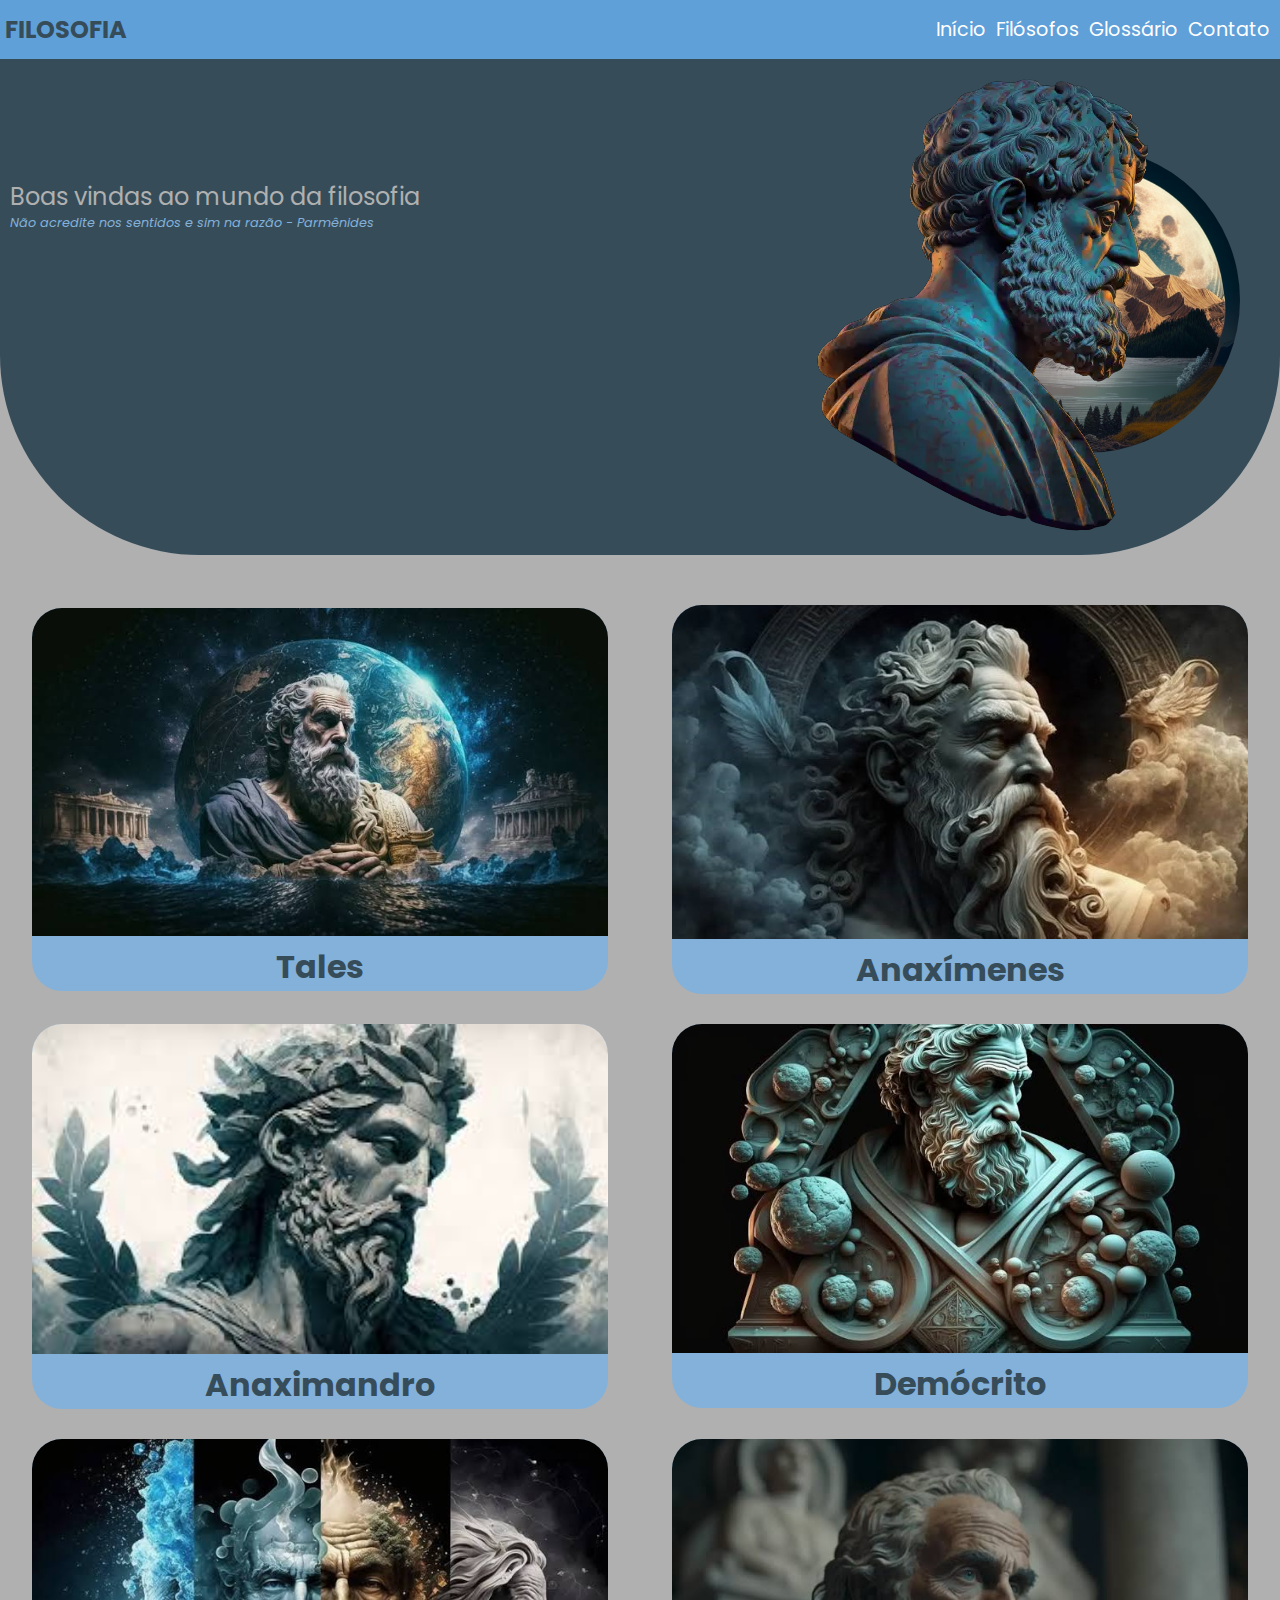
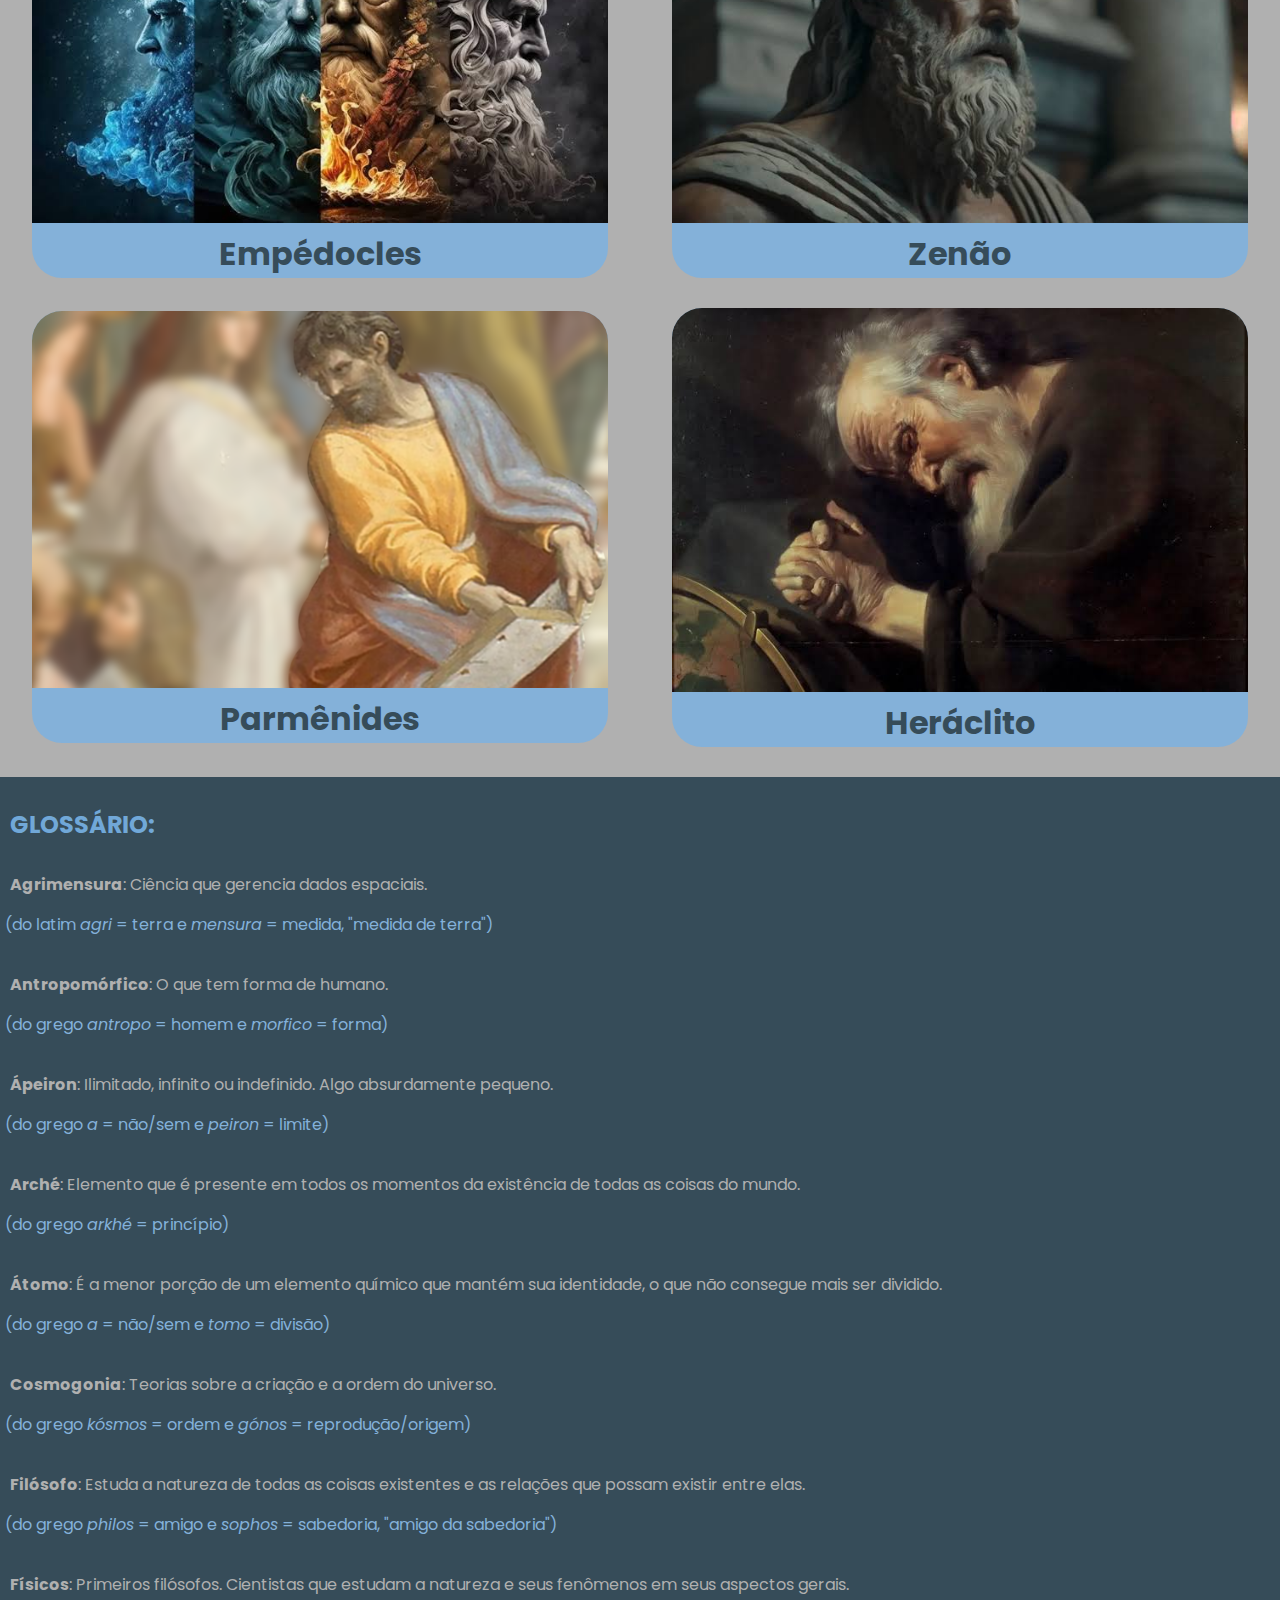
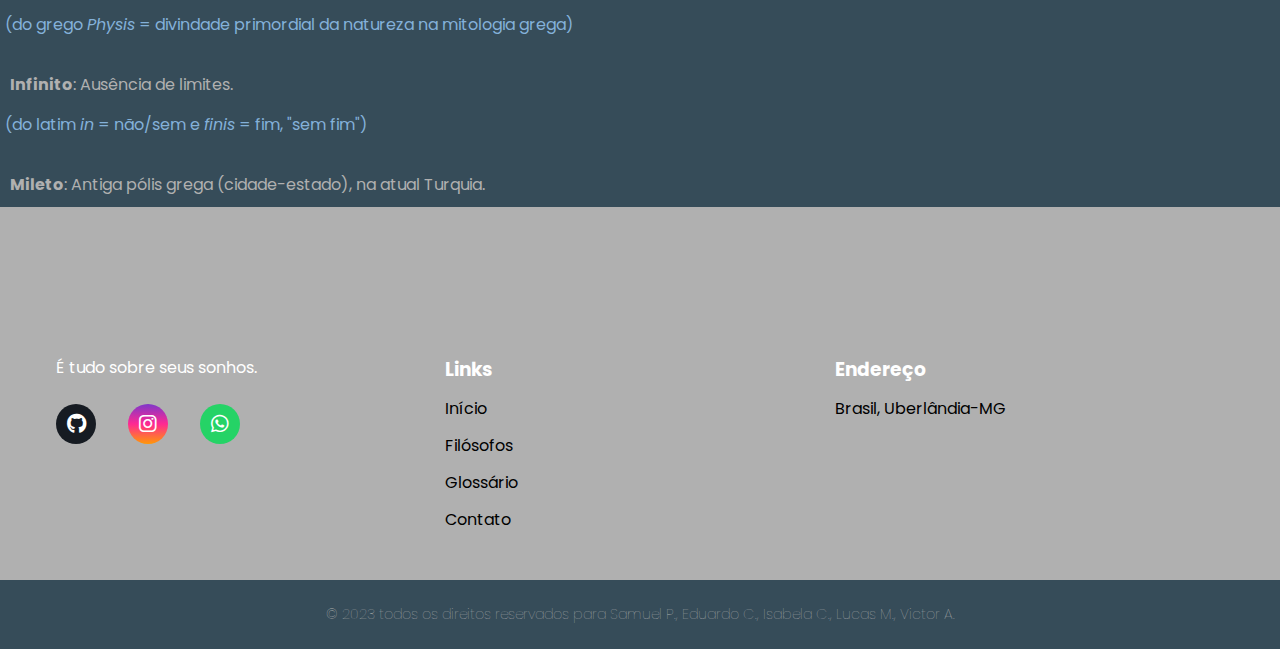
<file: index.html>
<!DOCTYPE html>
<html lang="pt-br">

<head>
    <meta charset="UTF-8">
    <meta name="author"
        content="Eduardo Carvalho Valadão, Isabela Cunha Silva, Lucas Matheus de Oliveira Barbosa, Samuel Prado Soares, Victor Afonso Fernandes">
    <meta name="generator" content="Visual Studio Code, Github">
    <meta name="keywords" content="filosofia, educação, pensadores, web design, criatividade">
    <meta name="viewport" content="width=device-width, initial-scale=1.0">
    <meta http-equiv="X-UA-Compatible" content="IE=edge">
    <link rel="stylesheet" href="https://cdnjs.cloudflare.com/ajax/libs/font-awesome/6.2.1/css/all.min.css">
    <title>Filosofia</title>
    <!--Atividade trimestral de Filosofia - 1º trimestre-->
    <!--2º ano do EM - Técnico em Desenvolvimento de Sitemas - IFTM Uberlândia Centro-->
    <link rel="stylesheet" type="text/css" href="assets\style\style.css">
    <script src="assets/js/js.js"></script>
</head>

<body>
    <nav class="nav">

        <ul class="navbar">
            <div class="title">
               <a class="a" href="#"> <h1 class="top-title">Filosofia</h1></a>
            </div>
            <div class="itens">
                <li><a onclick="btnNo()" class="link" href="#">Início</a></li>
                <li><a onclick="btnNo()" class="link link1" href="#caixaM">Filósofos</a></li>
                <li><a onclick="btnNo()" class="link link2" href="#glos">Glossário</a></li>
                <li><a onclick="btnNo()" class="link link2" href="#contato">Contato</a></li>
            </div>
            <div class="btnMub" id="btnMub" onclick="test()">

                <span class="linha1 "></span>
                <span class="linha2 "></span>
                <span class="linha3 "></span>
            </div>
        </ul>
    </nav>
    <div class="tl1">
        <div class="mgh">
            <div class="p">
                <p class="p1">Boas vindas ao mundo da filosofia</p>
                <p class="p2">Não acredite nos sentidos e sim na razão - Parmênides</p>
            </div>
            <img class="imgb"
                src="assets/img/arduk_hyper_realistic_full_moon_landscape_03063058-bdfb-4fce-b659-af7af54316f5.png"
                alt="">
            <img class="imga" src="assets/img/aristoteles.webp" alt="">
        </div>

    </div>
    <div class="caixaM" id="caixaM">
        <div class="caixa" id="tales">
            <a class="a" href="tales.html">
                <img class="cm" src="assets/img/tales.jfif" alt="Tales">
                <h1 class="fm">Tales</h1>
            </a>
        </div>
        <div class="caixa" id="anaximenes">
            <a class="a" href="anaximenes.html">
                <img class="cm" src="assets/img/anaxímenes.jfif" alt="Anaxímenes">
                <h1 class="fm">Anaxímenes</h1>
            </a>
        </div>
        <div class="caixa" id="anaximandro">
            <a class="a" href="Anaximandro.html">
                <img class="cm" src="assets/img/anaximandro.jfif" alt="Anaximandro">
                <h1 class="fm">Anaximandro</h1>
            </a>
        </div>
        <div class="caixa" id="demócrito">
            <a class="a" href="Demócrito.html">
                <img class="cm" src="assets/img/demócrito.jfif" alt="Demócrito">
                <h1 class="fm">Demócrito</h1>
            </a>
        </div>
        <div class="caixa" id="empédocles">
            <a class="a" href="empedocles.html">
                <img class="cm" src="assets/img/empédocles.jfif" alt="Empédocles">
                <h1 class="fm">Empédocles</h1>
            </a>
        </div>
        <div class="caixa" id="zenão">
            <a class="a" href="zenao.html">
                <img class="cm" src="assets/img/zenão.jfif" alt="Zenão">
                <h1 class="fm">Zenão</h1>
            </a>
        </div>
        <div class="caixa" id="parmenides">
            <a class="a" href="parmenides.html">
                <img class="cm" src="assets/img/parmênides.png" alt="Parmênides">
                <h1 class="fm">Parmênides</h1>
            </a>
        </div>
        <div class="caixa" id="heráclito">
            <a class="a" href="heraclito.html">
                <img class="cm" src="assets/img/heráclito.jfif" alt="Heráclito">
                <h1 class="fm">Heráclito</h1>
            </a>
        </div>
    </div>
    <div class="dg" id="glos">


        <h1
            style="padding-left: 10px; font-size: 1.5rem; color: var(--color-azul-30); text-transform: uppercase; text-align: left; margin-top: 30px;">
            Glossário:</h1>
        <p class="ps">
            <b>Agrimensura</b>: Ciência que gerencia dados espaciais.
        </p>
        <p class="ps2">
            (do latim <i>agri</i> = terra e <i>mensura</i> = medida, "medida de terra")
        </p>
        <p class="ps">
            <b>Antropomórfico</b>: O que tem forma de humano.
        </p>
        <p class="ps2">
            (do grego <i>antropo</i> = homem e <i>morfico</i> = forma)
        </p>
        <p class="ps">
            <b>Ápeiron</b>: Ilimitado, infinito ou indefinido. Algo absurdamente pequeno.
        </p>
        <p class="ps2">
            (do grego <i>a</i> = não/sem e <i>peiron</i> = limite)
        </p>
        <p class="ps">
            <b>Arché</b>: Elemento que é presente em todos os momentos da existência de todas as coisas do mundo.
        </p>
        <p class="ps2">
            (do grego <i>arkhé</i> = princípio)
        </p>
        <p class="ps">
            <b>Átomo</b>: É a menor porção de um elemento químico que mantém sua identidade, o que não consegue mais ser
            dividido.
        </p>
        <p class="ps2">
            (do grego <i>a</i> = não/sem e <i>tomo</i> = divisão)
        </p>
        <p class="ps">
            <b>Cosmogonia</b>: Teorias sobre a criação e a ordem do universo.
        </p>
        <p class="ps2">
            (do grego <i>kósmos</i> = ordem e <i>gónos</i> = reprodução/origem)
        </p>
        <p class="ps">
            <b>Filósofo</b>: Estuda a natureza de todas as coisas existentes e as relações que possam existir entre
            elas.
        </p>
        <p class="ps2">
            (do grego <i>philos</i> = amigo e <i>sophos</i> = sabedoria, "amigo da sabedoria")
        </p>
        <p class="ps">
            <b>Físicos</b>: Primeiros filósofos. Cientistas que estudam a natureza e seus fenômenos em seus aspectos
            gerais.
        </p>
        <p class="ps2">
            (do grego <i>Physis</i> = divindade primordial da natureza na mitologia grega)
        </p>
        <p class="ps">
            <b>Infinito</b>: Ausência de limites.
        </p>
        <p class="ps2">
            (do latim <i>in</i> = não/sem e <i>finis</i> = fim, "sem fim")
        </p>
        <p class="ps">
            <b>Mileto</b>: Antiga pólis grega (cidade-estado), na atual Turquia.
        </p>
    </div>
    <footer id="contato">
        <div id="footer_content">
            <div class="footer_contacts">

                <p>É tudo sobre seus sonhos.</p>

                <div id="footer_social_media">
                    <a href="https://github.com/Samuel-Prado" class="footer-link" id="github">
                        <i class="fa-brands fa-github" style="color: #ffffff;"></i>
                    </a>

                    <a href="https://ig.me/j/AbY36HsPwIRBtWc5/" class="footer-link" id="instagram">
                        <i class="fa-brands fa-instagram"></i>
                    </a>

                    <a href="https://chat.whatsapp.com/DSLvj0KkAowEkl9tjdg06x" class="footer-link" id="whatsapp">
                        <i class="fa-brands fa-whatsapp"></i>
                    </a>
                </div>
            </div>

            <ul class="footer-list">
                <li>
                    <h3>Links</h3>
                </li>
                <li>
                    <a href="#" class="footer-link">Início</a>
                </li>
                <li>
                    <a href="#caixaM" class="footer-link">Filósofos</a>
                </li>
                <li>
                    <a href="#glos" class="footer-link">Glossário</a>
                </li>
                <li>
                    <a href="#contato" class="footer-link">Contato</a>
                </li>
            </ul>

            <ul class="footer-list">
                <li>
                    <h3>Endereço</h3>
                </li>
                <li>
                    <a href="https://maps.app.goo.gl/xYEbw4TyGw29Rt1A8" class="footer-link">Brasil, Uberlândia-MG</a>
                </li>
            </ul>

        </div>
        <div id="input_group">
        </div>

        <div id="footer_copyright">
            &#169
            2023 todos os direitos reservados para Samuel P., Eduardo C., Isabela C., Lucas M., Victor A.
        </div>
    </footer>
</body>

</html>
</file>
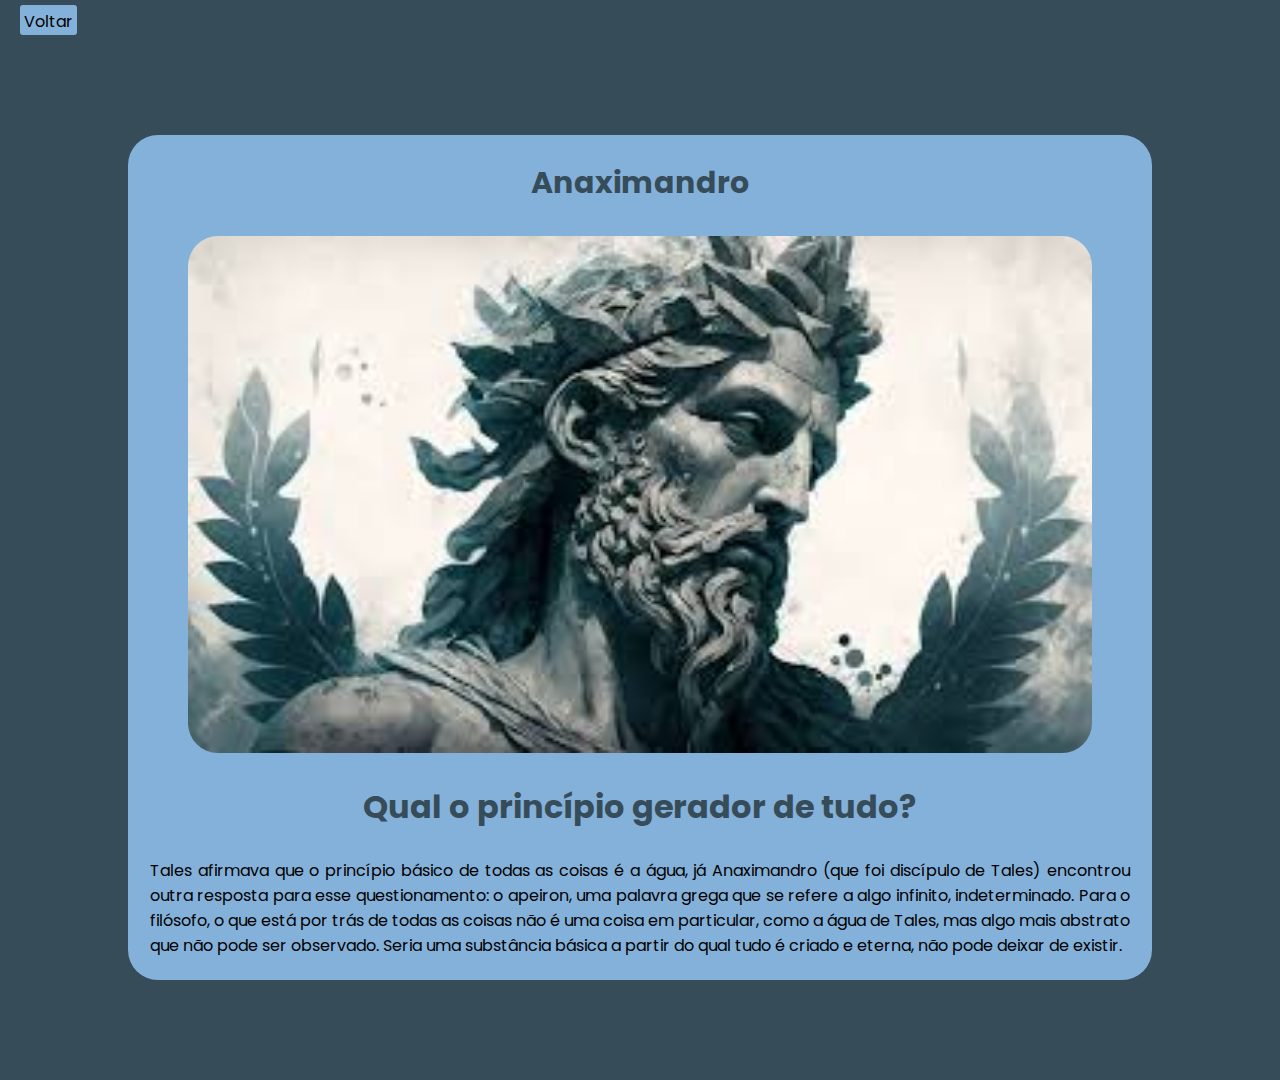
<file: Anaximandro.html>
<!DOCTYPE html>
<html lang="pt-br">

<head>
    <meta charset="UTF-8">
    <meta name="author"
        content="Eduardo Carvalho Valadão, Isabela Cunha Silva, Lucas Matheus de Oliveira Barbosa, Samuel Prado Soares, Victor Afonso Fernandes">
    <meta name="generator" content="Visual Studio Code, Github">
    <meta name="keywords" content="filosofia, educação, pensadores, web design, criatividade">
    <meta name="viewport" content="width=device-width, initial-scale=1.0">
    <meta http-equiv="X-UA-Compatible" content="IE=edge">
    <title>Filosofia</title>
    <!--Atividade trimestral de Filosofia - 1º trimestre-->
    <!--2º ano do EM - Técnico em Desenvolvimento de Sitemas - IFTM Uberlândia Centro-->
    <style>

        @import url('https://fonts.googleapis.com/css2?family=Poppins:wght@100;300;400&display=swap');

        * {
            margin: 0;
            padding: 0;
            font-family: 'Poppins', sans-serif;
            box-sizing: border-box;
        }
        
        :root {
            --cinza: #E0E0E0;
            --color-azul-100: #364c59;
            --color-azul-10: #84b1d9;
            --color-azul-30: #71A8D8;
            --color-azul-50: #5fa0d9;
        }
        body {
            background-color: var(--color-azul-100);
        }

        .top-title {
            font-size: 1.5rem;
            color: var(--color-azul-100);
            text-transform: uppercase;
        }

        section.container {
            display: flex;
            flex-direction: column;
            justify-content: center;
            background-color: var(--color-azul-10);
            max-width: 80%;
            min-width: 280px;
            padding: 10px;
            margin: 100px auto;
            border-radius: 30px;
        }

        .container div {
            width: 100%;
        }

        .container p {
            padding: 12px;
            text-align: justify;
        }

        .container .container-top .filo-name, .container .t2 {
            text-align: center;
            margin: 15px;
            color: var(--color-azul-100);
        }

        .filo-name {
            font-size: 30px;
        }

        .container-top {
            display: flex;
            flex-direction: column;
            justify-content: center;
        }

        .container .container-top img {
            width: 90%;
            margin: 15px auto;
            border-radius: 30px;
        }

        #tback {
            margin: 5px 20px;
            float: left;
            background-color: var(--color-azul-10);
            border-radius: 3px;
            border: none;
            padding: 4px;
            height: 30px;
            font-size: 1rem;
            transition: all .5s ease-in-out;
        }
        #tback:hover {
            opacity: .7;
        }


    </style>
    <script>
        function turnBack() {
            location.replace('https://samuel-prado.github.io/Trabalho-F/#anaximandro');
        }
    </script>
</head>
<body>
    <div class="falsebar">
            <form>
                <input id="tback" type="button" value="Voltar" onclick="turnBack()">
            </form>
            <h1 class="top-title">Filosofia</h1>
    </div>
    
    <section class="container">
        <div class="container-top">  
            <h1 class="filo-name">Anaximandro</h1>
            <img src="assets/img/anaximandro.jfif" alt="Anaximandro">
        </div>
        <div class="container-body">
            <h1 class="t2">Qual o princípio gerador de tudo?</h1>
            <p class="txt">
                Tales afirmava que o princípio básico de todas as coisas é a água, já Anaximandro (que foi discípulo de Tales)
                encontrou outra resposta para esse questionamento: o apeiron, uma palavra grega que se refere a algo infinito,
                indeterminado.
                Para o filósofo, o que está por trás de todas as coisas não é uma coisa em particular, como a água de Tales, mas
                algo mais abstrato que não pode ser observado. Seria uma substância básica a partir do qual tudo é criado e
                eterna, não pode deixar de existir.
            </p>
        </div>
    </section>
    
</body>
</html>
</file>
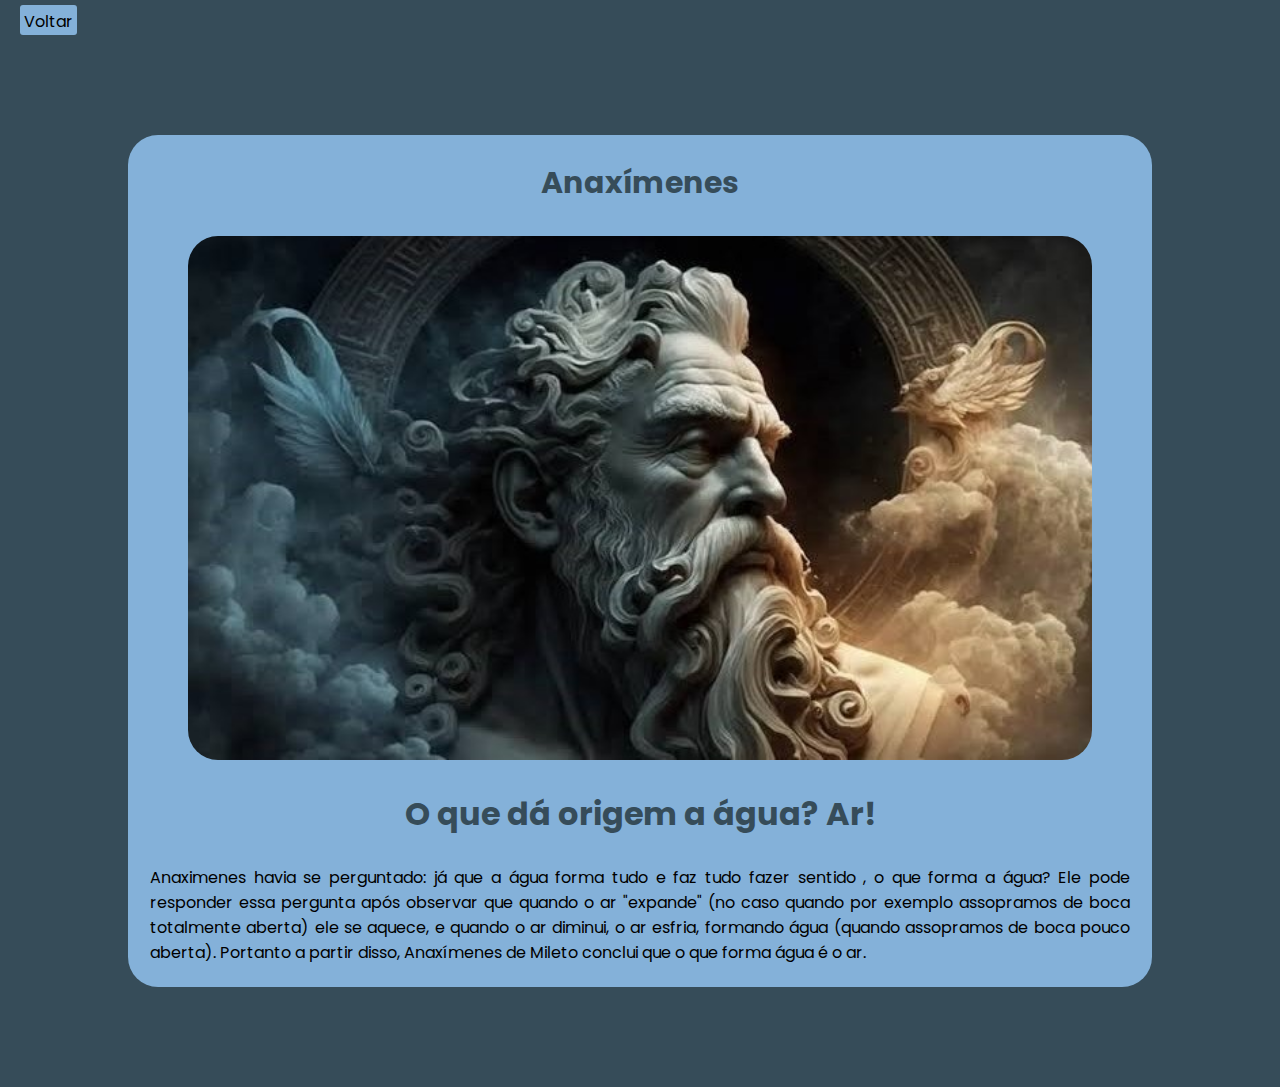
<file: anaximenes.html>
<!DOCTYPE html>
<html lang="pt-br">

<head>
    <meta charset="UTF-8">
    <meta name="author"
        content="Eduardo Carvalho Valadão, Isabela Cunha Silva, Lucas Matheus de Oliveira Barbosa, Samuel Prado Soares, Victor Afonso Fernandes">
    <meta name="generator" content="Visual Studio Code, Github">
    <meta name="keywords" content="filosofia, educação, pensadores, web design, criatividade">
    <meta name="viewport" content="width=device-width, initial-scale=1.0">
    <meta http-equiv="X-UA-Compatible" content="IE=edge">
    <title>Filosofia</title>
    <!--Atividade trimestral de Filosofia - 1º trimestre-->
    <!--2º ano do EM - Técnico em Desenvolvimento de Sitemas - IFTM Uberlândia Centro-->
    <style>
        @import url('https://fonts.googleapis.com/css2?family=Poppins:wght@100;300;400&display=swap');

        * {
            margin: 0;
            padding: 0;
            font-family: 'Poppins', sans-serif;
            box-sizing: border-box;
        }

        :root {
            --cinza: #E0E0E0;
            --color-azul-100: #364c59;
            --color-azul-10: #84b1d9;
            --color-azul-30: #71A8D8;
            --color-azul-50: #5fa0d9;
        }

        body {
            background-color: var(--color-azul-100);
        }

        .top-title {
            font-size: 1.5rem;
            color: var(--color-azul-100);
            text-transform: uppercase;
        }

        section.container {
            display: flex;
            flex-direction: column;
            justify-content: center;
            background-color: var(--color-azul-10);
            max-width: 80%;
            min-width: 280px;
            padding: 10px;
            margin: 100px auto;
            border-radius: 30px;
        }

        .container div {
            width: 100%;
        }

        .container p {
            padding: 12px;
            text-align: justify;
        }

        .container .container-top .filo-name,
        .container .t2 {
            text-align: center;
            margin: 15px;
            color: var(--color-azul-100);
        }

        .filo-name {
            font-size: 30px;
        }

        .container-top {
            display: flex;
            flex-direction: column;
            justify-content: center;
        }

        .container .container-top img {
            width: 90%;
            margin: 15px auto;
            border-radius: 30px;
        }

        #tback {
            margin: 5px 20px;
            float: left;
            background-color: var(--color-azul-10);
            border-radius: 3px;
            border: none;
            padding: 4px;
            height: 30px;
            font-size: 1rem;
            transition: all .5s ease-in-out;
        }
        #tback:hover {
            opacity: .7;
        }
        
    </style>
    <script>
        function turnBack() {
            location.replace('https://samuel-prado.github.io/Trabalho-F/#anaximenes');
        }
    </script>
</head>

<body>
    <div class="falsebar">
        <form>
            <input id="tback" type="button" value="Voltar" onclick="turnBack()">
        </form>
        <h1 class="top-title">Filosofia</h1>
    </div>

    <section class="container">
        <div class="container-top">
            <h1 class="filo-name">Anaxímenes</h1>
            <img src="assets/img/anaxímenes.jfif" alt="Anaxímenes">
        </div>
        <div class="container-body">
            <h1 class="t2">O que dá origem a água? Ar!</h1>
            <p class="txt">
                Anaximenes havia se perguntado: já que a água forma tudo e faz tudo fazer sentido
                , o que forma a água? Ele pode responder essa pergunta após observar que quando o ar "expande"
                (no caso quando por exemplo assopramos de boca totalmente aberta) ele se aquece, e quando o ar diminui,
                o ar esfria, formando água (quando assopramos de boca pouco aberta). Portanto a partir disso, Anaxímenes
                de Mileto
                conclui que o que forma água é o ar.
            </p>
        </div>
    </section>
</body>

</html>
</file>
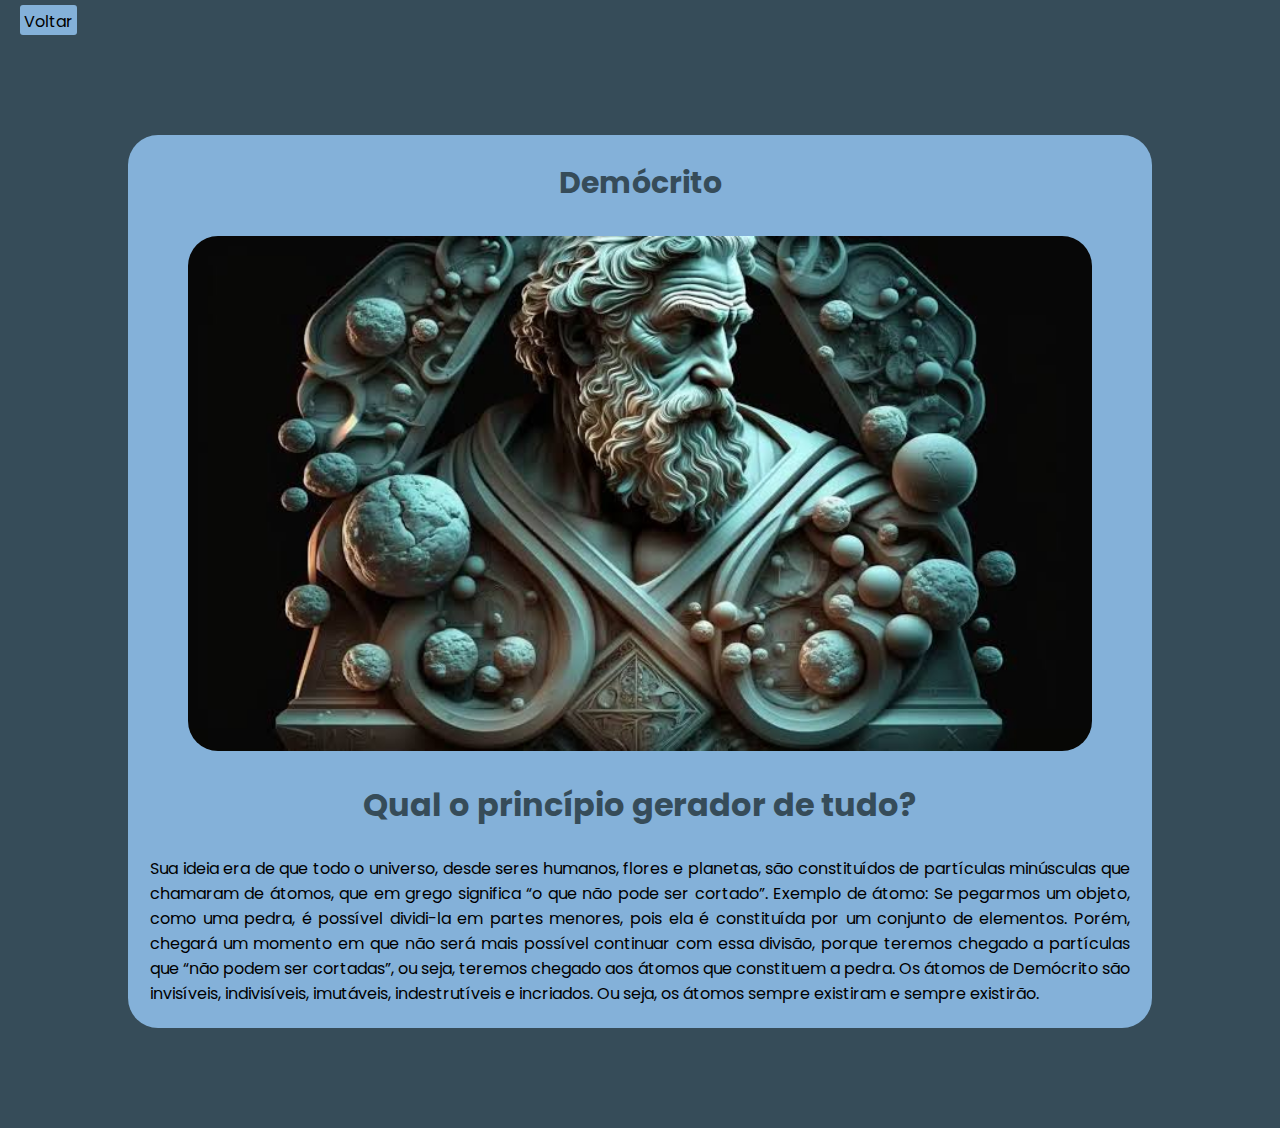
<file: Demócrito.html>
<!DOCTYPE html>
<html lang="pt-br">

<head>
    <meta charset="UTF-8">
    <meta name="author"
        content="Eduardo Carvalho Valadão, Isabela Cunha Silva, Lucas Matheus de Oliveira Barbosa, Samuel Prado Soares, Victor Afonso Fernandes">
    <meta name="generator" content="Visual Studio Code, Github">
    <meta name="keywords" content="filosofia, educação, pensadores, web design, criatividade">
    <meta name="viewport" content="width=device-width, initial-scale=1.0">
    <meta http-equiv="X-UA-Compatible" content="IE=edge">
    <title>Filosofia</title>
    <!--Atividade trimestral de Filosofia - 1º trimestre-->
    <!--2º ano do EM - Técnico em Desenvolvimento de Sitemas - IFTM Uberlândia Centro-->
    <style>

        @import url('https://fonts.googleapis.com/css2?family=Poppins:wght@100;300;400&display=swap');

        * {
            margin: 0;
            padding: 0;
            font-family: 'Poppins', sans-serif;
            box-sizing: border-box;
        }
        
        :root {
            --cinza: #E0E0E0;
            --color-azul-100: #364c59;
            --color-azul-10: #84b1d9;
            --color-azul-30: #71A8D8;
            --color-azul-50: #5fa0d9;
        }
        body {
            background-color: var(--color-azul-100);
        }

        .top-title {
            font-size: 1.5rem;
            color: var(--color-azul-100);
            text-transform: uppercase;
        }

        section.container {
            display: flex;
            flex-direction: column;
            justify-content: center;
            background-color: var(--color-azul-10);
            max-width: 80%;
            min-width: 280px;
            padding: 10px;
            margin: 100px auto;
            border-radius: 30px;
        }

        .container div {
            width: 100%;
        }

        .container p {
            padding: 12px;
            text-align: justify;
        }

        .container .container-top .filo-name, .container .t2 {
            text-align: center;
            margin: 15px;
            color: var(--color-azul-100);
        }

        .filo-name {
            font-size: 30px;
        }

        .container-top {
            display: flex;
            flex-direction: column;
            justify-content: center;
        }

        .container .container-top img {
            width: 90%;
            margin: 15px auto;
            border-radius: 30px;
        }

        #tback {
            margin: 5px 20px;
            float: left;
            background-color: var(--color-azul-10);
            border-radius: 3px;
            border: none;
            padding: 4px;
            height: 30px;
            font-size: 1rem;
            transition: all .5s ease-in-out;
        }
        #tback:hover {
            opacity: .7;
        }

    </style>
    <script>
        function turnBack() {
            location.replace('https://samuel-prado.github.io/Trabalho-F/#demócrito');
        }
    </script>
</head>
<body>
    <div class="falsebar">
            <form>
                <input id="tback" type="button" value="Voltar" onclick="turnBack()">
            </form>
            <h1 class="top-title">Filosofia</h1>
    </div>

    <section class="container">
        <div class="container-top">
            <div class="t1">
                <h1 class="filo-name">Demócrito</h1>
            </div>
            <img src="assets/img/demócrito.jfif" alt="Demócrito">
        </div>
        <div class="container-body">
            <h1 class="t2">Qual o princípio gerador de tudo?</h1>
            <p class="txt">
                Sua ideia era de que todo o universo, desde seres humanos, flores e planetas, são constituídos de partículas minúsculas que chamaram de átomos, que em grego significa “o que não pode ser cortado”.
                Exemplo de átomo: Se pegarmos um objeto, como uma pedra, é possível dividi-la em partes menores, pois ela é constituída por um conjunto de elementos. Porém, chegará um momento em que não será mais possível continuar com essa divisão, porque teremos chegado a partículas que “não podem ser cortadas”, ou seja, teremos chegado aos átomos que constituem a pedra.
                Os átomos de Demócrito são invisíveis, indivisíveis, imutáveis, indestrutíveis e incriados. Ou seja, os átomos sempre existiram e sempre existirão. 
            </p>
        </div>
    </section>
    
</body>
</html>
</file>
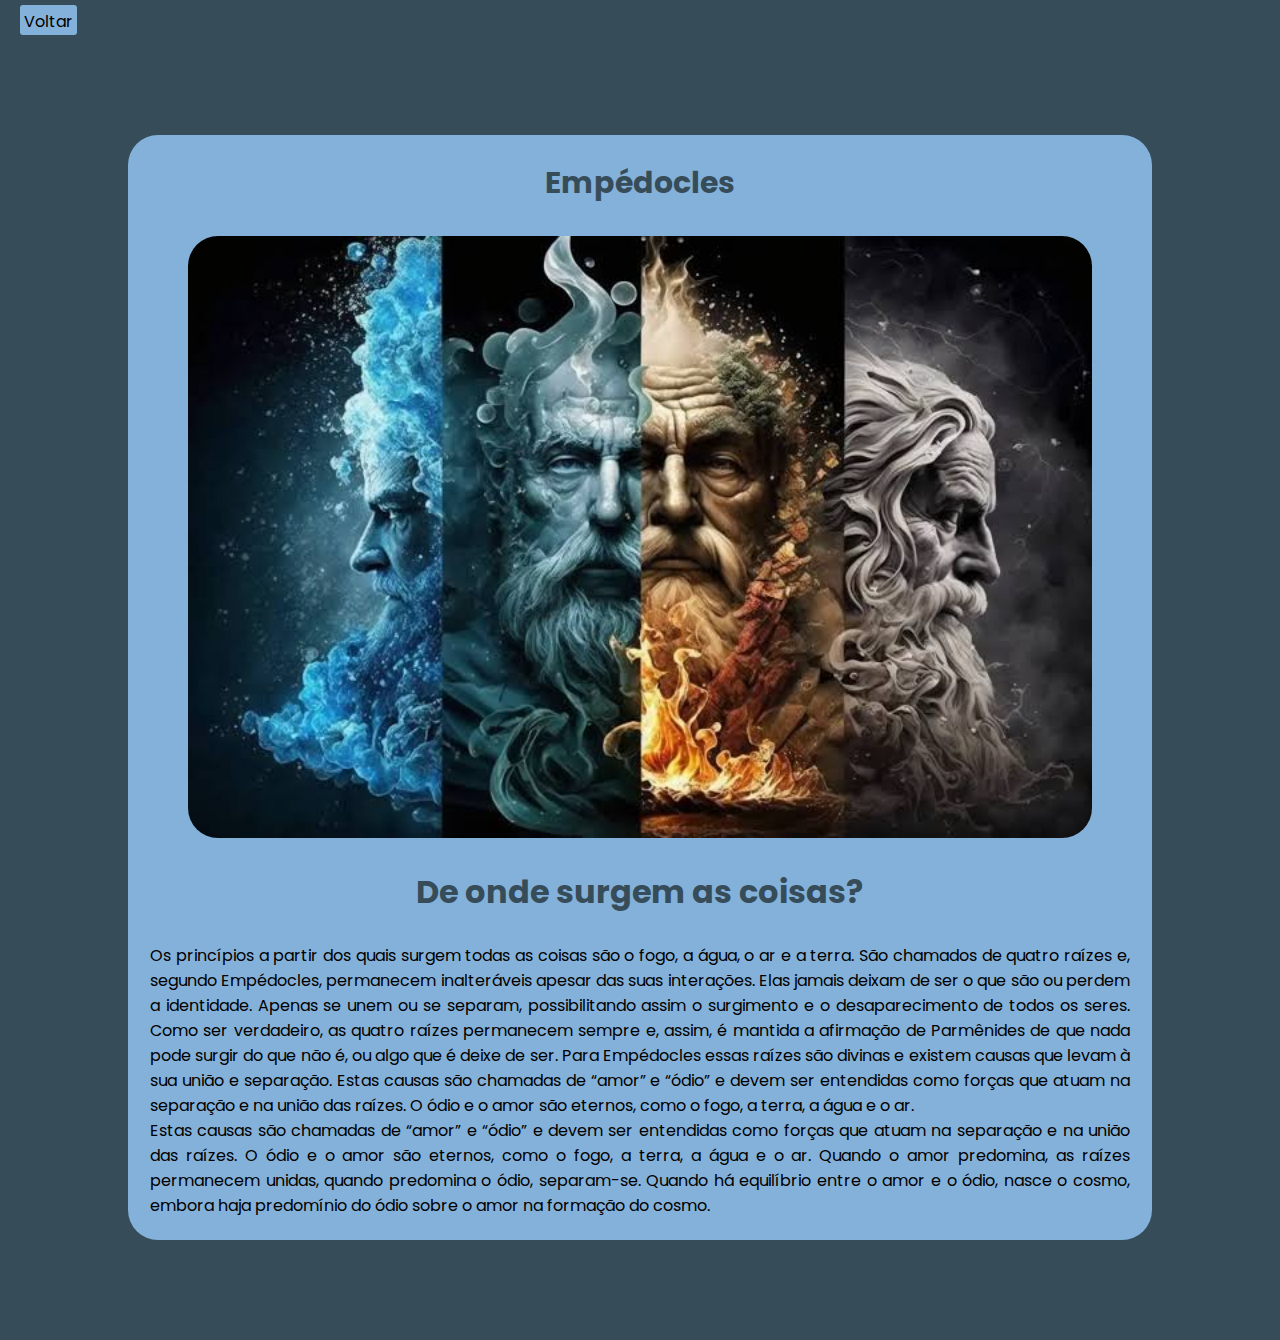
<file: empedocles.html>
<!DOCTYPE html>
<html lang="pt-br">

<head>
    <meta charset="UTF-8">
    <meta name="author"
        content="Eduardo Carvalho Valadão, Isabela Cunha Silva, Lucas Matheus de Oliveira Barbosa, Samuel Prado Soares, Victor Afonso Fernandes">
    <meta name="generator" content="Visual Studio Code, Github">
    <meta name="keywords" content="filosofia, educação, pensadores, web design, criatividade">
    <meta name="viewport" content="width=device-width, initial-scale=1.0">
    <meta http-equiv="X-UA-Compatible" content="IE=edge">
    <title>Filosofia</title>
    <!--Atividade trimestral de Filosofia - 1º trimestre-->
    <!--2º ano do EM - Técnico em Desenvolvimento de Sitemas - IFTM Uberlândia Centro-->
    <style>

        @import url('https://fonts.googleapis.com/css2?family=Poppins:wght@100;300;400&display=swap');

        * {
            margin: 0;
            padding: 0;
            font-family: 'Poppins', sans-serif;
            box-sizing: border-box;
        }
        
        :root {
            --cinza: #E0E0E0;
            --color-azul-100: #364c59;
            --color-azul-10: #84b1d9;
            --color-azul-30: #71A8D8;
            --color-azul-50: #5fa0d9;
        }
        body {
            background-color: var(--color-azul-100);
        }

        .top-title {
            font-size: 1.5rem;
            color: var(--color-azul-100);
            text-transform: uppercase;
        }

        section.container {
            display: flex;
            flex-direction: column;
            justify-content: center;
            background-color: var(--color-azul-10);
            max-width: 80%;
            min-width: 280px;
            padding: 10px;
            margin: 100px auto;
            border-radius: 30px;
        }

        .container div {
            width: 100%;
        }

        .container p {
            padding: 12px;
            text-align: justify;
        }

        .container .container-top .filo-name, .container .t2 {
            text-align: center;
            margin: 15px;
            color: var(--color-azul-100);
        }

        .filo-name {
            font-size: 30px;
        }

        .container-top {
            display: flex;
            flex-direction: column;
            justify-content: center;
        }

        .container .container-top img {
            width: 90%;
            margin: 15px auto;
            border-radius: 30px;
        }

        #tback {
            margin: 5px 20px;
            float: left;
            background-color: var(--color-azul-10);
            border-radius: 3px;
            border: none;
            padding: 4px;
            height: 30px;
            font-size: 1rem;
            transition: all .5s ease-in-out;
        }
        #tback:hover {
            opacity: .7;
        }

    </style>
    <script>
        function turnBack() {
            location.replace('https://samuel-prado.github.io/Trabalho-F/#empédocles');
        }
    </script>
</head>
<body>
    <div class="falsebar">
            <form>
                <input id="tback" type="button" value="Voltar" onclick="turnBack()">
            </form>
            <h1 class="top-title">Filosofia</h1>
    </div>
    
    <section class="container">
        <div class="container-top">  
            <h1 class="filo-name">Empédocles</h1>
            <img src="assets/img/empédocles.jfif" alt="Empédocles">
        </div>
        <div class="container-body">
            <h1 class="t2">De onde surgem as coisas?</h1>
            <p class="txt">
                Os princípios a partir dos quais surgem todas as coisas são o fogo, a água, o ar e a terra. São
                chamados de quatro raízes e, segundo Empédocles, permanecem inalteráveis apesar das suas interações.
                Elas jamais deixam de ser o que são ou perdem a identidade. Apenas se unem ou se separam,
                possibilitando assim o surgimento e o desaparecimento de todos os seres.
                Como ser verdadeiro, as quatro raízes permanecem sempre e, assim, é mantida a afirmação de
                Parmênides de que nada pode surgir do que não é, ou algo que é deixe de ser. Para Empédocles
                essas raízes são divinas e existem causas que levam à sua união e separação.
                Estas causas são chamadas de “amor” e “ódio” e devem ser entendidas como forças que atuam na
                separação e na união das raízes. O ódio e o amor são eternos, como o fogo, a terra, a água e o ar.<br>
                Estas causas são chamadas de “amor” e “ódio” e devem ser entendidas como forças que atuam na separação
                e na união das raízes. O ódio e o amor são eternos, como o fogo, a terra, a água e o ar. Quando o amor
                predomina, as raízes permanecem unidas, quando predomina o ódio, separam-se. Quando há equilíbrio entre
                o amor e o ódio, nasce o cosmo, embora haja predomínio do ódio sobre o amor na formação do cosmo.




                </p>

        </div>
    </section>
    
</body>
</html>
</file>
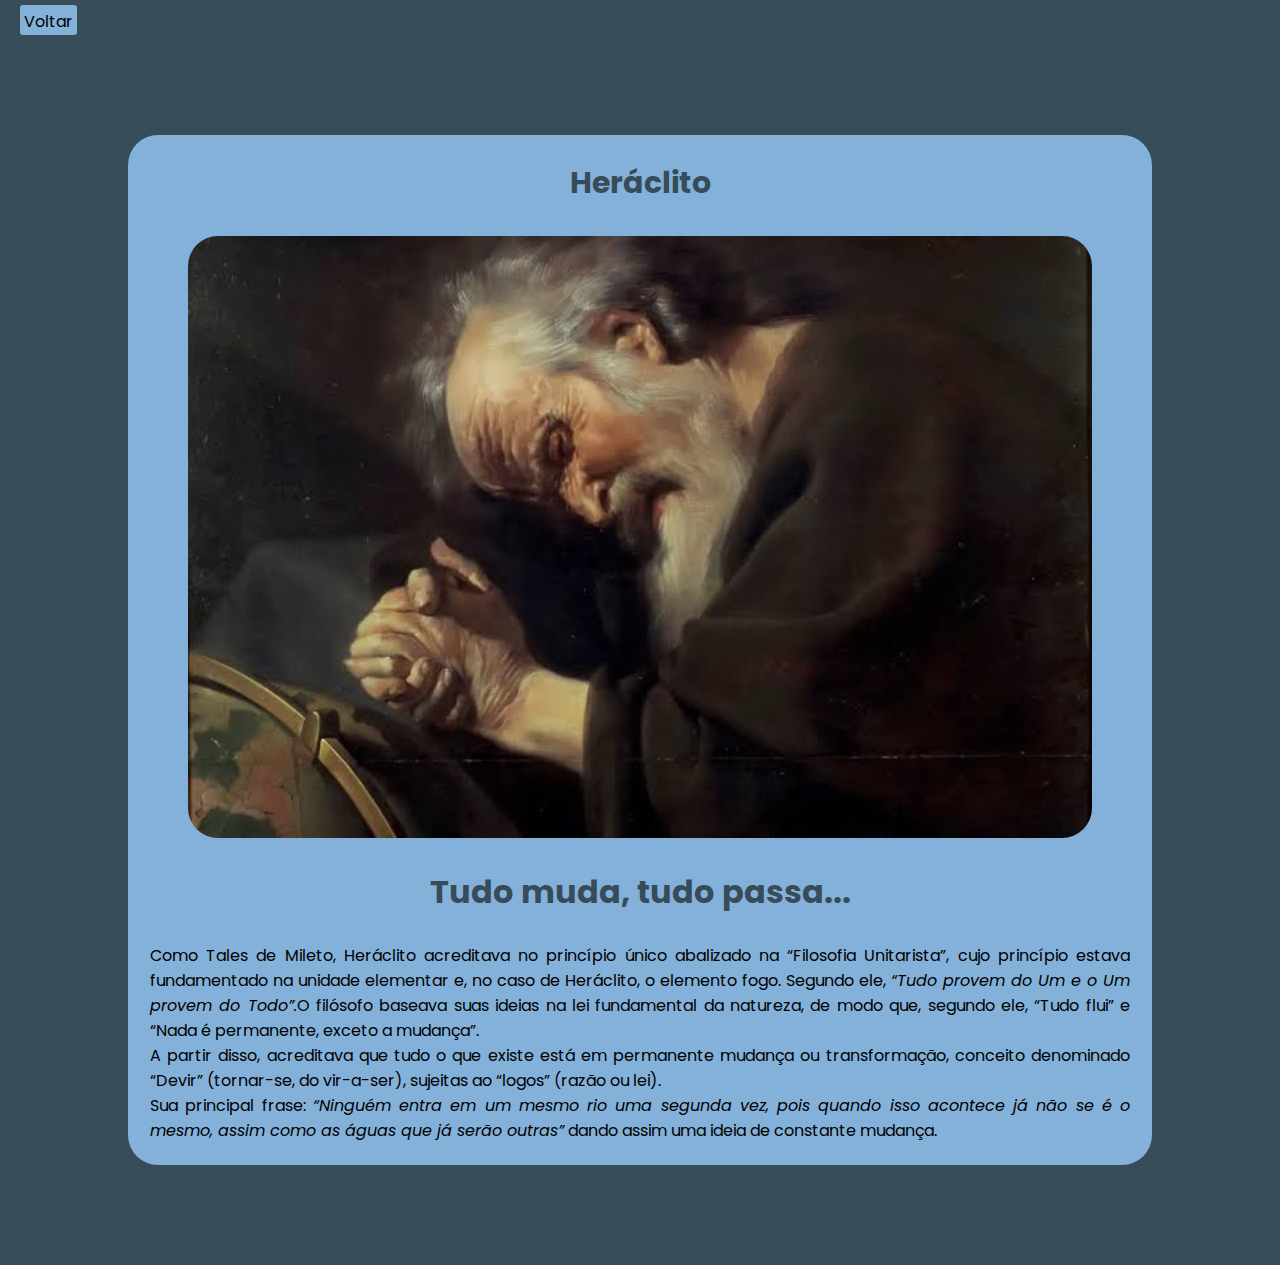
<file: heraclito.html>
<!DOCTYPE html>
<html lang="pt-br">

<head>
    <meta charset="UTF-8">
    <meta name="author"
        content="Eduardo Carvalho Valadão, Isabela Cunha Silva, Lucas Matheus de Oliveira Barbosa, Samuel Prado Soares, Victor Afonso Fernandes">
    <meta name="generator" content="Visual Studio Code, Github">
    <meta name="keywords" content="filosofia, educação, pensadores, web design, criatividade">
    <meta name="viewport" content="width=device-width, initial-scale=1.0">
    <meta http-equiv="X-UA-Compatible" content="IE=edge">
    <title>Filosofia</title>
    <!--Atividade trimestral de Filosofia - 1º trimestre-->
    <!--2º ano do EM - Técnico em Desenvolvimento de Sitemas - IFTM Uberlândia Centro-->
<style>

        @import url('https://fonts.googleapis.com/css2?family=Poppins:wght@100;300;400&display=swap');

        * {
            margin: 0;
            padding: 0;
            font-family: 'Poppins', sans-serif;
            box-sizing: border-box;
        }
        
        :root {
            --cinza: #E0E0E0;
            --color-azul-100: #364c59;
            --color-azul-10: #84b1d9;
            --color-azul-30: #71A8D8;
            --color-azul-50: #5fa0d9;
        }
        body {
            background-color: var(--color-azul-100);
        }

        .top-title {
            font-size: 1.5rem;
            color: var(--color-azul-100);
            text-transform: uppercase;
        }

        section.container {
            display: flex;
            flex-direction: column;
            justify-content: center;
            background-color: var(--color-azul-10);
            max-width: 80%;
            min-width: 280px;
            padding: 10px;
            margin: 100px auto;
            border-radius: 30px;
        }

        .container div {
            width: 100%;
        }

        .container p {
            padding: 12px;
            text-align: justify;
        }

        .container .container-top .filo-name, .container .t2 {
            text-align: center;
            margin: 15px;
            color: var(--color-azul-100);
        }

        .filo-name {
            font-size: 30px;
        }

        .container-top {
            display: flex;
            flex-direction: column;
            justify-content: center;
        }

        .container .container-top img {
            width: 90%;
            margin: 15px auto;
            border-radius: 30px;
        }

        #tback {
            margin: 5px 20px;
            float: left;
            background-color: var(--color-azul-10);
            border-radius: 3px;
            border: none;
            padding: 4px;
            height: 30px;
            font-size: 1rem;
            transition: all .5s ease-in-out;
        }
        #tback:hover {
            opacity: .7;
        }

    </style>
    <script>
        function turnBack() {
            location.replace('https://samuel-prado.github.io/Trabalho-F/#heráclito');
        }
    </script>
</head>
<body>
    <div class="falsebar">
            <form>
                <input id="tback" type="button" value="Voltar" onclick="turnBack()">
            </form>
            <h1 class="top-title">Filosofia</h1>
    </div>
    
    <section class="container">
        <div class="container-top">  
            <h1 class="filo-name">Heráclito</h1>
            <img src="assets/img/heráclito.jfif" alt="Heráclito">
        </div>
        <div class="container-body">
            <h1 class="t2">Tudo muda, tudo passa...</h1>
            <p class="txt">
                Como Tales de Mileto, Heráclito acreditava no princípio único abalizado na “Filosofia Unitarista”,
                cujo princípio estava fundamentado na unidade elementar e, no caso de Heráclito, o elemento fogo. Segundo ele,
                <i>“Tudo provem do Um e o Um provem do Todo”.</i>O filósofo baseava suas ideias na lei fundamental da natureza,
                de modo que, segundo ele, “Tudo flui” e “Nada é permanente, exceto a mudança”.<br>
                 A partir disso, acreditava que tudo o que existe está em permanente mudança ou transformação, conceito
                 denominado “Devir” (tornar-se, do vir-a-ser), sujeitas ao “logos” (razão ou lei).<br>
                 Sua principal frase: <i>“Ninguém entra em um mesmo rio uma segunda vez, pois quando isso acontece já não se é o
                mesmo, assim como as águas que já serão outras”</i> dando assim uma ideia de constante mudança.
                </p>

        </div>
    </section>
    
</body>
</html>
</file>
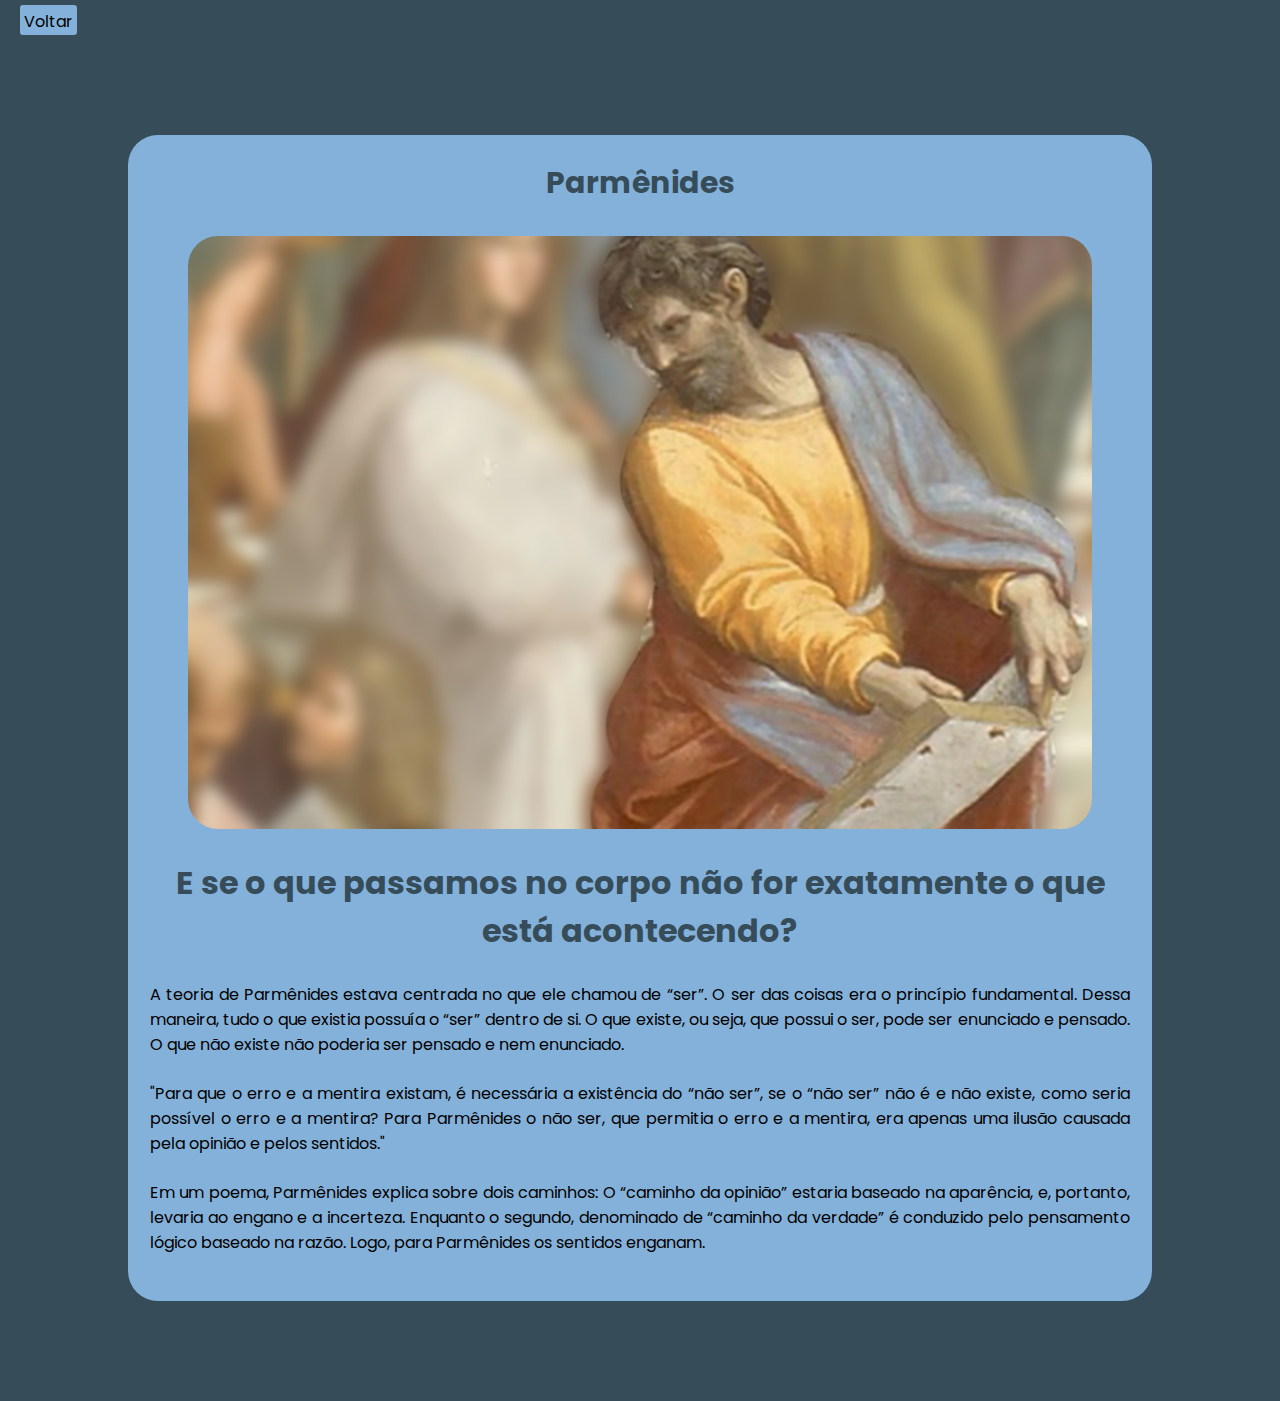
<file: parmenides.html>
<!DOCTYPE html>
<html lang="pt-br">

<head>
    <meta charset="UTF-8">
    <meta name="author"
        content="Eduardo Carvalho Valadão, Isabela Cunha Silva, Lucas Matheus de Oliveira Barbosa, Samuel Prado Soares, Victor Afonso Fernandes">
    <meta name="generator" content="Visual Studio Code, Github">
    <meta name="keywords" content="filosofia, educação, pensadores, web design, criatividade">
    <meta name="viewport" content="width=device-width, initial-scale=1.0">
    <meta http-equiv="X-UA-Compatible" content="IE=edge">
    <title>Filosofia</title>
    <!--Atividade trimestral de Filosofia - 1º trimestre-->
    <!--2º ano do EM - Técnico em Desenvolvimento de Sitemas - IFTM Uberlândia Centro-->

    <head>
        <style>
            @import url('https://fonts.googleapis.com/css2?family=Poppins:wght@100;300;400&display=swap');

            * {
                margin: 0;
                padding: 0;
                font-family: 'Poppins', sans-serif;
                box-sizing: border-box;
            }

            :root {
                --cinza: #E0E0E0;
                --color-azul-100: #364c59;
                --color-azul-10: #84b1d9;
                --color-azul-30: #71A8D8;
                --color-azul-50: #5fa0d9;
            }

            body {
                background-color: var(--color-azul-100);
            }

            .top-title {
                font-size: 1.5rem;
                color: var(--color-azul-100);
                text-transform: uppercase;
            }

            section.container {
                display: flex;
                flex-direction: column;
                justify-content: center;
                background-color: var(--color-azul-10);
                max-width: 80%;
                min-width: 280px;
                padding: 10px;
                margin: 100px auto;
                border-radius: 30px;
            }

            .container div {
                width: 100%;
            }

            .container p {
                padding: 12px;
                text-align: justify;
            }

            .ddiv {
                padding: 12px;
                text-align: justify;
            }

            .ddiv2 {
                padding: 12px;
                text-align: auto;
                margin-top: 0.00003px;
            }

            .container .container-top .filo-name,
            .container .t2 {
                text-align: center;
                margin: 15px;
                color: var(--color-azul-100);
            }

            .filo-name {
                font-size: 30px;
            }

            .container-top {
                display: flex;
                flex-direction: column;
                justify-content: center;
            }

            .container .container-top img {
                width: 90%;
                margin: 15px auto;
                border-radius: 30px;
            }

            #tback {
                margin: 5px 20px;
                float: left;
                background-color: var(--color-azul-10);
                border-radius: 3px;
                border: none;
                padding: 4px;
                height: 30px;
                font-size: 1rem;
                transition: all .5s ease-in-out;
            }

            #tback:hover {
                opacity: .7;
            }
            
        </style>
        <script>
            function turnBack() {
                location.replace('https://samuel-prado.github.io/Trabalho-F/#parmenides');
            }
        </script>
    </head>

<body>
    <div class="falsebar">
        <form>
            <input id="tback" type="button" value="Voltar" onclick="turnBack()">
        </form>
        <h1 class="top-title">Filosofia</h1>
    </div>
    <section class="container">
        <div class="container-top">
            <h1 class="filo-name">Parmênides</h1>
            <img src="assets/img/parmênides.png" alt="Parmênides">
        </div>
        <div class="container-body">
            <h1 class="t2">E se o que passamos no corpo não for exatamente o que está acontecendo?</h1>
            <p class="txt">
                A teoria de Parmênides estava centrada no que ele chamou de “ser”. O ser das coisas era o princípio
                fundamental. Dessa maneira, tudo o que existia possuía o “ser” dentro de si. O que existe, ou seja, que
                possui o ser,
                pode ser enunciado e pensado. O que não existe não poderia ser pensado e nem enunciado.
            <div class="ddiv">"Para que o erro e a mentira existam, é necessária a existência do “não ser”, se o “não
                ser” não é e não existe, como seria possível o erro e a mentira? Para Parmênides o não ser,
                que permitia o erro e a mentira, era apenas uma ilusão causada pela opinião e pelos sentidos."</div>

            <div class="ddiv">Em um poema, Parmênides explica sobre dois caminhos: O “caminho da opinião” estaria
                baseado na aparência, e, portanto, levaria ao engano e a incerteza. Enquanto o segundo, denominado de
                “caminho da verdade”
                é conduzido pelo pensamento lógico baseado na razão. Logo, para Parmênides os sentidos enganam.</div>
            </p>
        </div>
    </section>

</body>
</head>

</html>
</file>
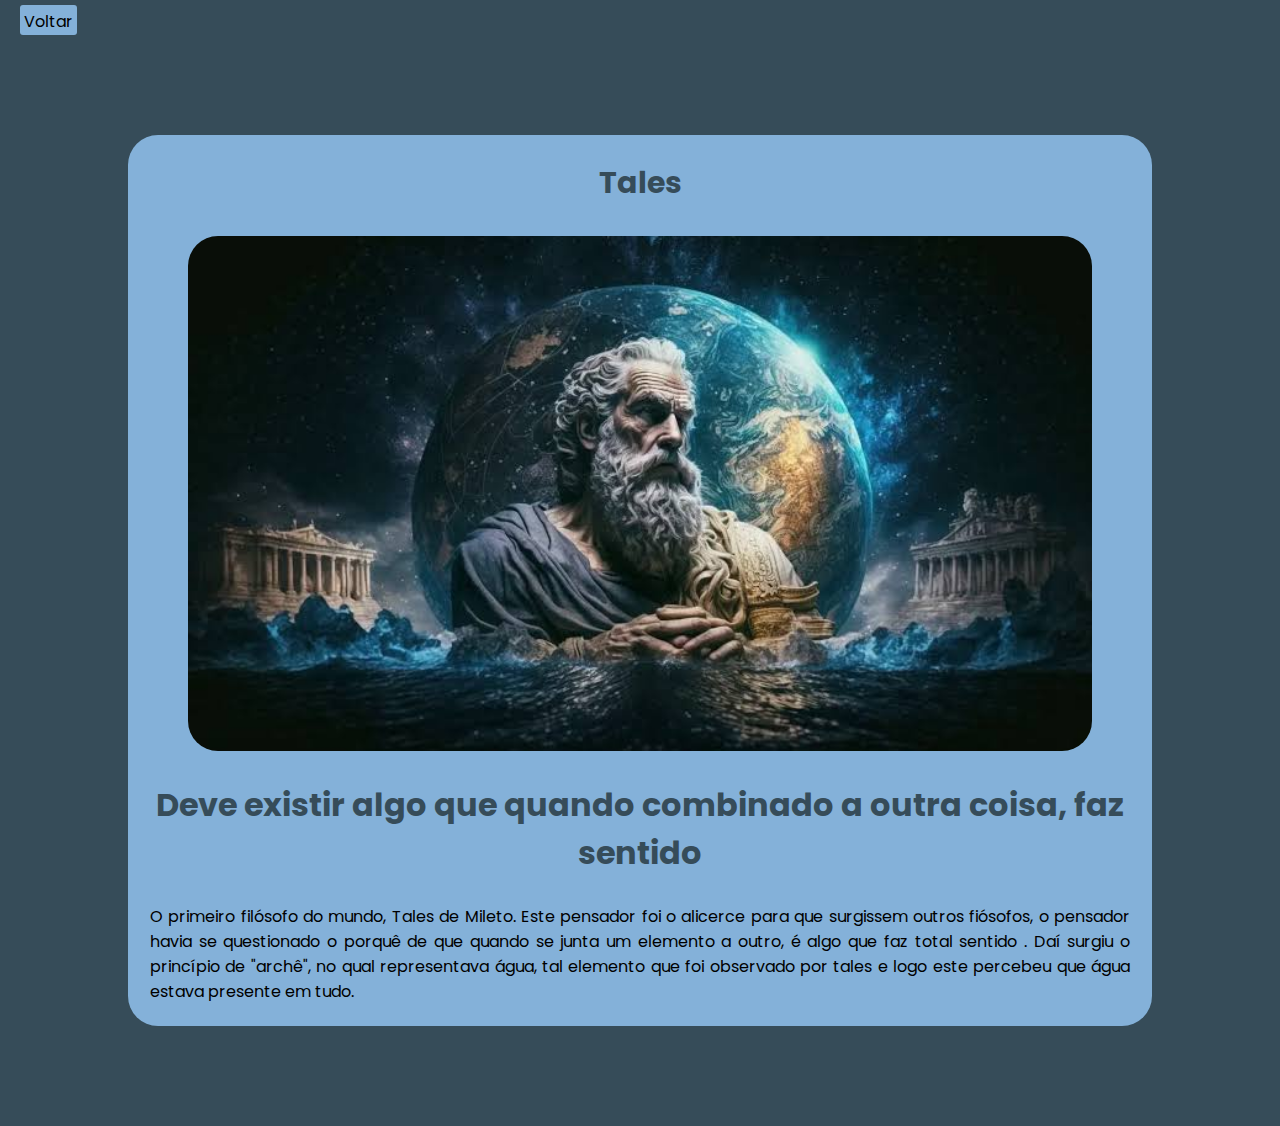
<file: tales.html>
<!DOCTYPE html>
<html lang="pt-br">

<head>
    <meta charset="UTF-8">
    <meta name="author"
        content="Eduardo Carvalho Valadão, Isabela Cunha Silva, Lucas Matheus de Oliveira Barbosa, Samuel Prado Soares, Victor Afonso Fernandes">
    <meta name="generator" content="Visual Studio Code, Github">
    <meta name="keywords" content="filosofia, educação, pensadores, web design, criatividade">
    <meta name="viewport" content="width=device-width, initial-scale=1.0">
    <meta http-equiv="X-UA-Compatible" content="IE=edge">
    <title>Filosofia</title>
    <!--Atividade trimestral de Filosofia - 1º trimestre-->
    <!--2º ano do EM - Técnico em Desenvolvimento de Sitemas - IFTM Uberlândia Centro-->
    <style>
        @import url('https://fonts.googleapis.com/css2?family=Poppins:wght@100;300;400&display=swap');

        * {
            margin: 0;
            padding: 0;
            font-family: 'Poppins', sans-serif;
            box-sizing: border-box;
        }

        :root {
            --cinza: #E0E0E0;
            --color-azul-100: #364c59;
            --color-azul-10: #84b1d9;
            --color-azul-30: #71A8D8;
            --color-azul-50: #5fa0d9;
        }

        body {
            background-color: var(--color-azul-100);
        }

        .top-title {
            font-size: 1.5rem;
            color: var(--color-azul-100);
            text-transform: uppercase;
        }

        section.container {
            display: flex;
            flex-direction: column;
            justify-content: center;
            background-color: var(--color-azul-10);
            max-width: 80%;
            min-width: 280px;
            padding: 10px;
            margin: 100px auto;
            border-radius: 30px;
        }

        .container div {
            width: 100%;
        }

        .container p {
            padding: 12px;
            text-align: justify;
        }

        .container .container-top .filo-name,
        .container .t2 {
            text-align: center;
            margin: 15px;
            color: var(--color-azul-100);
        }

        .filo-name {
            font-size: 30px;
        }

        .container-top {
            display: flex;
            flex-direction: column;
            justify-content: center;
        }

        .container .container-top img {
            width: 90%;
            margin: 15px auto;
            border-radius: 30px;
        }

        #tback {
            margin: 5px 20px;
            float: left;
            background-color: var(--color-azul-10);
            border-radius: 3px;
            border: none;
            padding: 4px;
            height: 30px;
            font-size: 1rem;
            transition: all .5s ease-in-out;
        }
        #tback:hover {
            opacity: .7;
        }
        
    </style>
    <script>
        function turnBack() {
            location.replace('https://samuel-prado.github.io/Trabalho-F/#tales');
        }
    </script>
</head>

<body>
    <div class="falsebar">
        <form>
            <input id="tback" type="button" value="Voltar" onclick="turnBack()">
        </form>
        <h1 class="top-title">Filosofia</h1>
    </div>

    <section class="container">
        <div class="container-top">
            <h1 class="filo-name">Tales</h1>
            <img src="assets/img/tales.jfif" alt="Tales">
        </div>
        <div class="container-body">
            <h1 class="t2">Deve existir algo que quando combinado a outra coisa, faz sentido</h1>
            <p class="txt">
                O primeiro filósofo do mundo, Tales de Mileto. Este pensador foi o
                alicerce para que surgissem outros fiósofos, o pensador havia se questionado
                o porquê de que quando se junta um elemento a outro, é algo que faz total sentido
                . Daí surgiu o princípio de "archê", no qual representava água, tal elemento que foi
                observado por tales e logo este percebeu que água estava presente em tudo.
            </p>
        </div>
    </section>

</body>

</html>
</file>
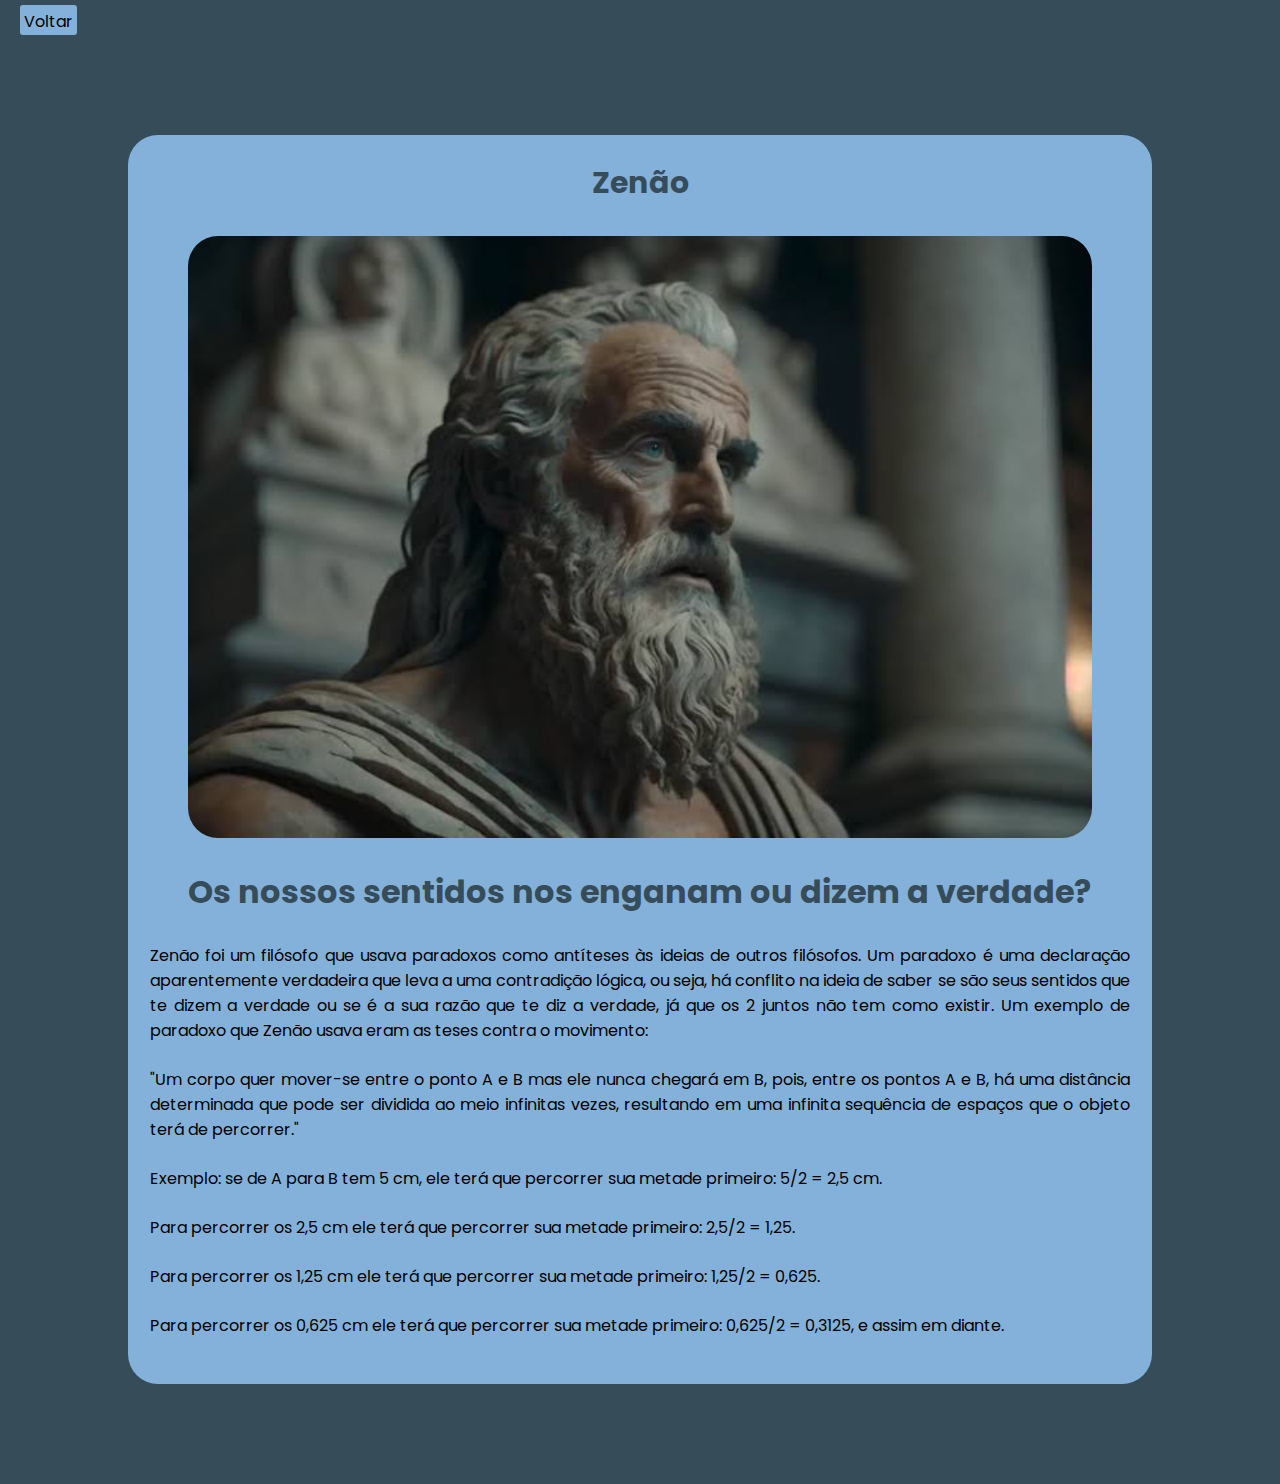
<file: zenao.html>
<!DOCTYPE html>
<html lang="pt-br">

<head>
    <meta charset="UTF-8">
    <meta name="author"
        content="Eduardo Carvalho Valadão, Isabela Cunha Silva, Lucas Matheus de Oliveira Barbosa, Samuel Prado Soares, Victor Afonso Fernandes">
    <meta name="generator" content="Visual Studio Code, Github">
    <meta name="keywords" content="filosofia, educação, pensadores, web design, criatividade">
    <meta name="viewport" content="width=device-width, initial-scale=1.0">
    <meta http-equiv="X-UA-Compatible" content="IE=edge">
    <title>Filosofia</title>
    <!--Atividade trimestral de Filosofia - 1º trimestre-->
    <!--2º ano do EM - Técnico em Desenvolvimento de Sitemas - IFTM Uberlândia Centro-->
        <style>

            @import url('https://fonts.googleapis.com/css2?family=Poppins:wght@100;300;400&display=swap');
    
            * {
                margin: 0;
                padding: 0;
                font-family: 'Poppins', sans-serif;
                box-sizing: border-box;
            }
            
            :root {
                --cinza: #E0E0E0;
                --color-azul-100: #364c59;
                --color-azul-10: #84b1d9;
                --color-azul-30: #71A8D8;
                --color-azul-50: #5fa0d9;
            }
            
            body {
                background-color: var(--color-azul-100);
            }
    
            .top-title {
                font-size: 1.5rem;
                color: var(--color-azul-100);
                text-transform: uppercase;
            }
    
            section.container {
                display: flex;
                flex-direction: column;
                justify-content: center;
                background-color: var(--color-azul-10);
                max-width: 80%;
                min-width: 280px;
                padding: 10px;
                margin: 100px auto;
                border-radius: 30px;
            }
    
            .container div {
                width: 100%;
            }
    
            .container p {
                padding: 12px;
                text-align: justify;
            }

            .ddiv {
                padding: 12px;
                text-align: justify;
            }
    
            .ddiv2 {
                padding: 12px;
                text-align: auto;
                margin-top: 0.00003px;
            }

            .container .container-top .filo-name, .container .t2 {
                text-align: center;
                margin: 15px;
                color: var(--color-azul-100);
            }
    
            .filo-name {
                font-size: 30px;
            }
    
            .container-top {
                display: flex;
                flex-direction: column;
                justify-content: center;
            }
    
            .container .container-top img {
                width: 90%;
                margin: 15px auto;
                border-radius: 30px;
            }
            #tback {
            margin: 5px 20px;
            float: left;
            background-color: var(--color-azul-10);
            border-radius: 3px;
            border: none;
            padding: 4px;
            height: 30px;
            font-size: 1rem;
            transition: all .5s ease-in-out;
        }
        #tback:hover {
            opacity: .7;
        }
        
        </style>
        <script>
            function turnBack() {
                location.replace('https://samuel-prado.github.io/Trabalho-F/#zenão');
            }
        </script>
</head>
        <body>
            <div class="falsebar">
                <form>
                    <input id="tback" type="button" value="Voltar" onclick="turnBack()">
                </form>
                <h1 class="top-title">Filosofia</h1>
        </div>
            <section class="container">
                <div class="container-top">  
                    <h1 class="filo-name">Zenão</h1>
                    <img src="assets/img/zenão.jfif" alt="Zenão">
                </div>
                <div class="container-body">
                    <h1 class="t2">Os nossos sentidos nos enganam ou dizem a verdade?</h1>
                    <p class="txt">
                        Zenão foi um filósofo que usava paradoxos como antíteses às ideias de outros filósofos. Um paradoxo é uma declaração aparentemente verdadeira que leva a uma contradição lógica, ou seja, há conflito na ideia de saber se são seus sentidos que te dizem a verdade ou se é a sua razão que te diz a verdade, já que os 2 juntos não tem como existir.
                        Um exemplo de paradoxo que Zenão usava eram as teses contra o movimento:
                        <div class="ddiv">"Um corpo quer mover-se entre o ponto A e B mas ele nunca chegará em B, pois, entre os pontos A e B, há uma distância determinada que pode ser dividida ao meio infinitas vezes, resultando em uma infinita sequência de espaços que o objeto terá de percorrer."</div>
                        
                        <div class="ddiv2">Exemplo: se de A para B tem 5 cm, ele terá que percorrer sua metade primeiro: 5/2 = 2,5 cm.</div>
                        <div class="ddiv2">Para percorrer os 2,5 cm ele terá que percorrer sua metade primeiro: 2,5/2 = 1,25.</div>
                        <div class="ddiv2">Para percorrer os 1,25 cm ele terá que percorrer sua metade primeiro: 1,25/2 = 0,625.</div>
                        <div class="ddiv2">Para percorrer os 0,625 cm ele terá que percorrer sua metade primeiro: 0,625/2 = 0,3125, e assim em diante.</div>
                    </p>
                </div>
            </section>

        </body>
    </head>
</html>
</file>
